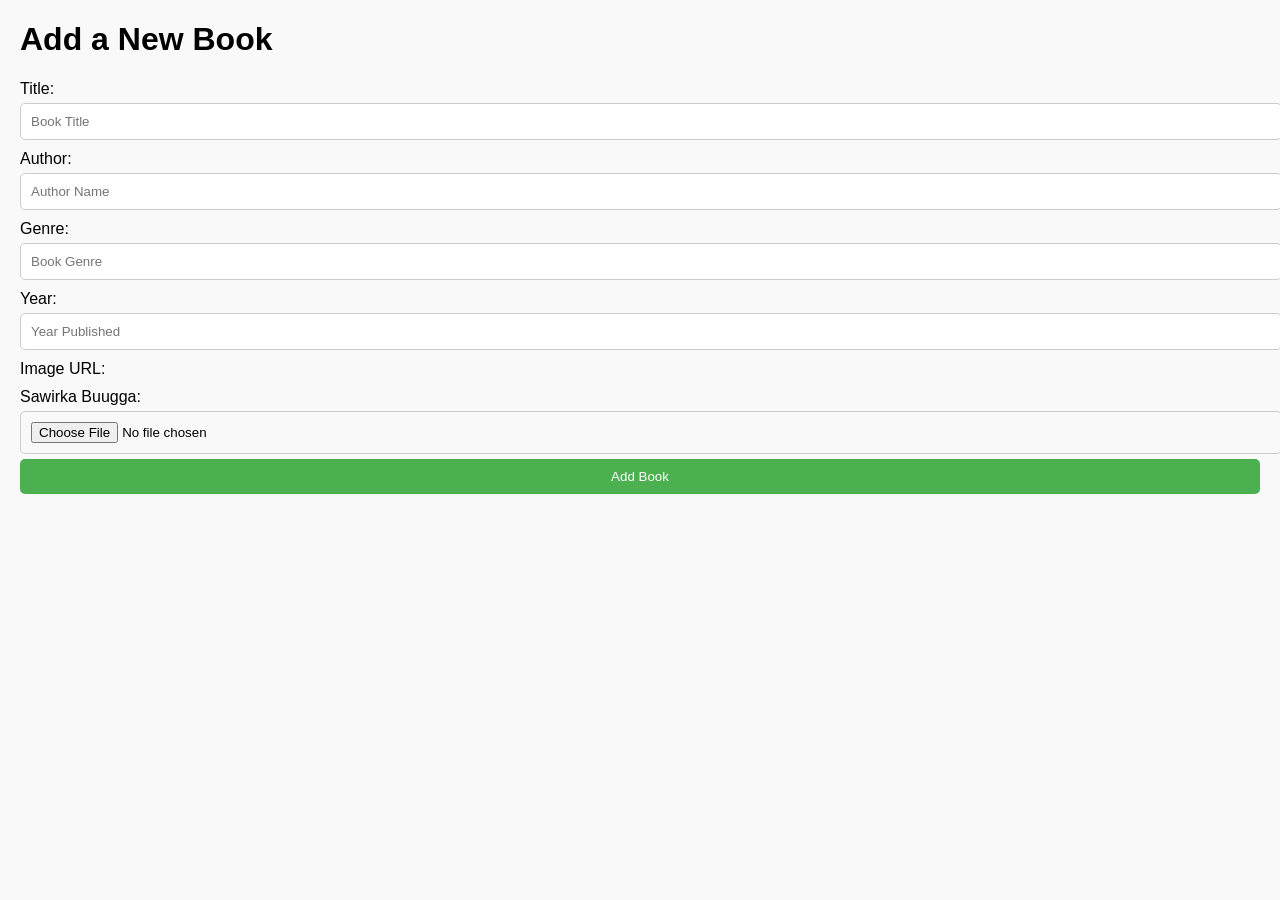
<file: AddBook.html>
<!DOCTYPE html>
<html lang="en">
<head>
    <meta charset="UTF-8">
    <meta name="viewport" content="width=device-width, initial-scale=1.0">
    <title>Add Book</title>
    <link rel="stylesheet" href="addBook.css">
</head>
<body>
    
    <h1>Add a New Book</h1>
    <form id="addBookForm">
        <label for="title">Title:</label>
        <input type="text" id="title" name="title" placeholder="Book Title" required><br>

        <label for="author">Author:</label>
        <input type="text" id="author" name="author" placeholder="Author Name" required><br>

        <label for="genre">Genre:</label>
        <input type="text" id="genre" name="genre" placeholder="Book Genre" required><br>

        <label for="year">Year:</label>
        <input type="number" id="year" name="year" placeholder="Year Published" required><br>

        <label for="image">Image URL:</label>
        <label for="image">Sawirka Buugga:</label>
<input type="file" id="image" name="image" accept="image/*" required>


        <button type="submit">Add Book</button>
    </form>

    <script src="addBook.js"></script>
</body>
</html>
</file>
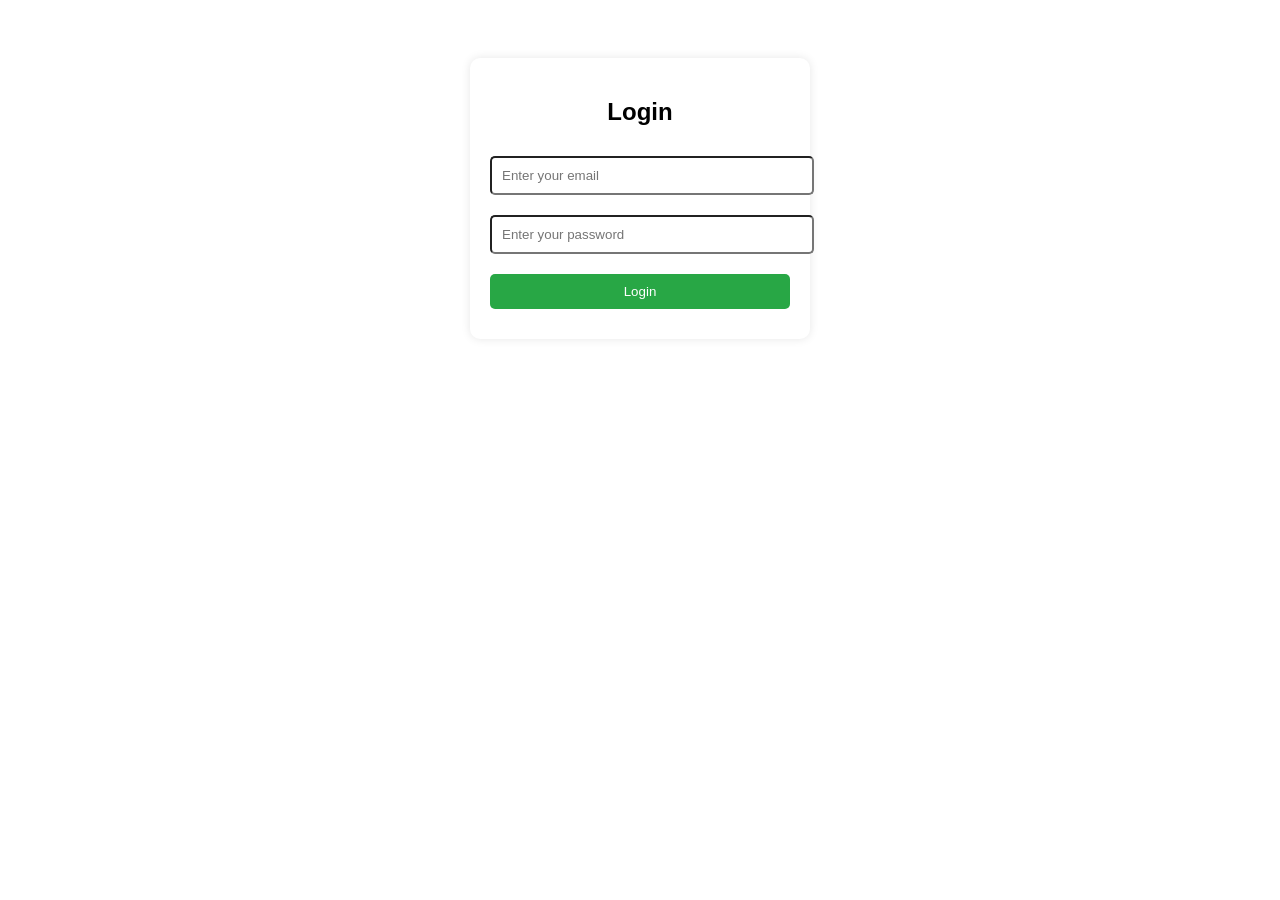
<file: catalog.html>
<!DOCTYPE html>
<html lang="en">
<head>
    <meta charset="UTF-8">
    <meta name="viewport" content="width=device-width, initial-scale=1.0">
    <title>Book Catalog</title>
    <link rel="stylesheet" href="cata.css">
    <style>
        body {
            font-family: 'Arial', sans-serif;
            color: #333;
            margin: 0;
            padding: 0;
            background-size: cover;
            background-position: center;
            background-repeat: no-repeat;
            transition: background-image 1s ease-in-out;
        }

        .modal {
            display: none;
            position: fixed;
            z-index: 1;
            left: 0;
            top: 0;
            width: 100%;
            height: 100%;
            background-color: rgba(0, 0, 0, 0.5);
            overflow: auto;
        }

        .modal-content {
            background-color: rgb(255, 255, 255);
            margin: 10% auto;
            padding: 20px;
            width: 50%;
            border-radius: 10px;
            text-align: center;
        }

        .close-btn {
            position: absolute;
            top: 10px;
            right: 20px;
            font-size: 30px;
            cursor: pointer;
        }

        .book-image {
            width: 100px;
            height: auto;
            margin: 10px 0;
        }

        .read-btn {
            padding: 8px 12px;
            background-color: #007BFF;
            color: white;
            border: none;
            cursor: pointer;
            border-radius: 5px;
            margin: 5px;
        }

        .read-btn:hover {
            background-color: #0056b3;
        }

        .delete-btn {
            background-color: #e4e0e0;
        }
    </style>
</head>
<body>
    <h1>AKHRISKU WAA ISHA AQOONTA</h1>
    <ul id="bookList"></ul>

    <div id="bookModal" class="modal">
        <div class="modal-content">
            <span class="close-btn" onclick="closeModal()">&times;</span>
            <h2 id="modalTitle"></h2>
            <img id="modalImage" src="" alt="Book Image">
            <p><strong>Author:</strong> <span id="modalAuthor"></span></p>
            <p><strong>Genre:</strong> <span id="modalGenre"></span></p>
            <p><strong>Year:</strong> <span id="modalYear"></span></p>
        </div>
    </div>

    <script>
        function displayBooks() {
            const books = JSON.parse(localStorage.getItem("books")) || [];
            const bookList = document.getElementById("bookList");
            bookList.innerHTML = "";

            books.forEach((book, index) => {
                const li = document.createElement("li");
                li.classList.add("book-item");

                li.innerHTML = `
                    <div class="book-item-content">
                        <img src="${book.image || 'default-image.jpg'}" alt="${book.title}" class="book-image">
                    </div>
                    <button class="read-btn" onclick="viewBook(${index})">Read More</button>
                    <button class="read-btn delete-btn" onclick="deleteBook(${index})">Delete</button>
                `;
                bookList.appendChild(li);
            });
        }

        function viewBook(index) {
            const books = JSON.parse(localStorage.getItem("books")) || [];
            const book = books[index];
            if (book) {
                document.getElementById("modalTitle").textContent = book.title;
                document.getElementById("modalImage").src = book.image || 'default-image.jpg';
                document.getElementById("modalAuthor").textContent = book.author;
                document.getElementById("modalGenre").textContent = book.genre;
                document.getElementById("modalYear").textContent = book.year;

                document.getElementById("bookModal").style.display = "block";
            }
        }

        function deleteBook(index) {
            let books = JSON.parse(localStorage.getItem("books")) || [];
            if (confirm("Ma hubtaa inaad tirtirayso buuggan?")) {
                books.splice(index, 1);
                localStorage.setItem("books", JSON.stringify(books));
                displayBooks();
            }
        }

        function closeModal() {
            document.getElementById("bookModal").style.display = "none";
        }

        window.onclick = function(event) {
            const modal = document.getElementById("bookModal");
            if (event.target === modal) {
                closeModal();
            }
        };

        const images = ["images.jpg", "images.jpg", "images.jpg"];
        let currentIndex = 0;

        function changeBackground() {
            document.body.style.backgroundImage = `url('${images[currentIndex]}')`;
            currentIndex = (currentIndex + 1) % images.length;
        }

        setInterval(changeBackground, 5000);

        window.onload = function() {
            if (localStorage.getItem("isLoggedIn") !== "true") {
                window.location.href = "login.html";
            }
            displayBooks();
            changeBackground();
        };
    </script>
</body>
</html>
</file>
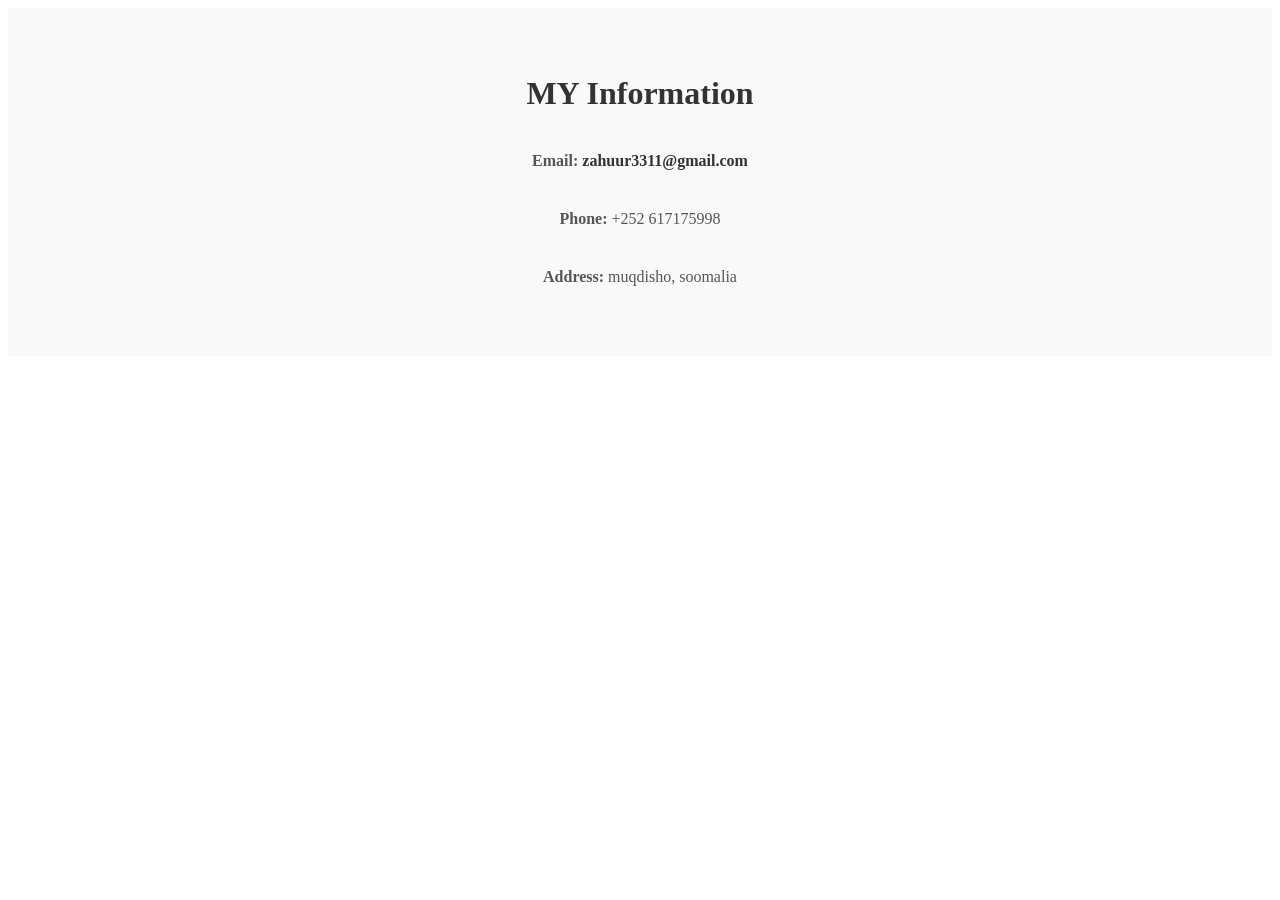
<file: contact.html>
<!DOCTYPE html>
<html lang="en">
<head>
    <meta charset="UTF-8">
    <meta name="viewport" content="width=device-width, initial-scale=1.0">
    <title>Document</title>
    <link rel="stylesheet" href="contact.css">
</head>
<body>
    <section id="contact">
        <div class="container">
            <h2>MY Information</h2>
            
            <!-- Contact Info -->
            <div class="contact-info">
                <p><strong>Email:</strong> <a href=" zahuur3311@gmail.com">zahuur3311@gmail.com</a></p>
                <p><strong>Phone:</strong> +252 617175998</p>
                <p><strong>Address:</strong>  muqdisho, soomalia</p>
            </div>
            
           
        </div>
    </section>
    
</body>
</html>
</file>
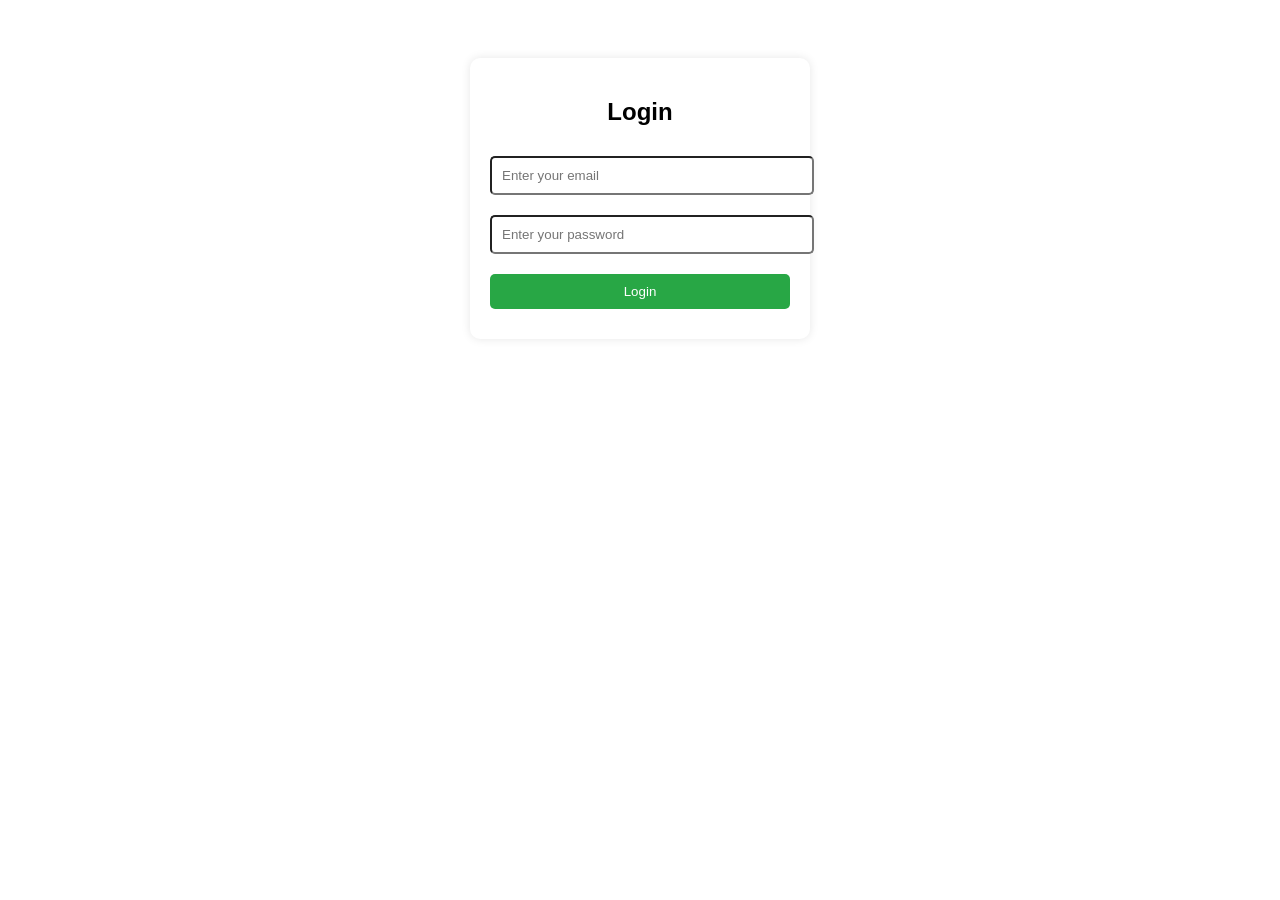
<file: login.html>
<!DOCTYPE html>
<html lang="en">
<head>
    <meta charset="UTF-8">
    <meta name="viewport" content="width=device-width, initial-scale=1.0">
    <title>Login</title>
    <style>
        body { font-family: Arial, sans-serif; text-align: center; padding: 50px; }
        .login-container { background: white; padding: 20px; border-radius: 10px; box-shadow: 0 0 10px rgba(0, 0, 0, 0.1); width: 300px; margin: auto; }
        input, button { width: 100%; padding: 10px; margin: 10px 0; border-radius: 5px; }
        button { background-color: #28a745; color: white; border: none; cursor: pointer; }
        button:hover { background-color: #218838; }
        .error { color: red; }
    </style>
</head>
<body>

    <div class="login-container">
        <h2>Login</h2>
        <p id="error-message" class="error"></p>
        <input type="email" id="email" placeholder="Enter your email" required>
        <input type="password" id="password" placeholder="Enter your password" required>
        <button onclick="login()">Login</button>
    </div>

    <script src="login.js"></script>
</body>
</html>
</file>
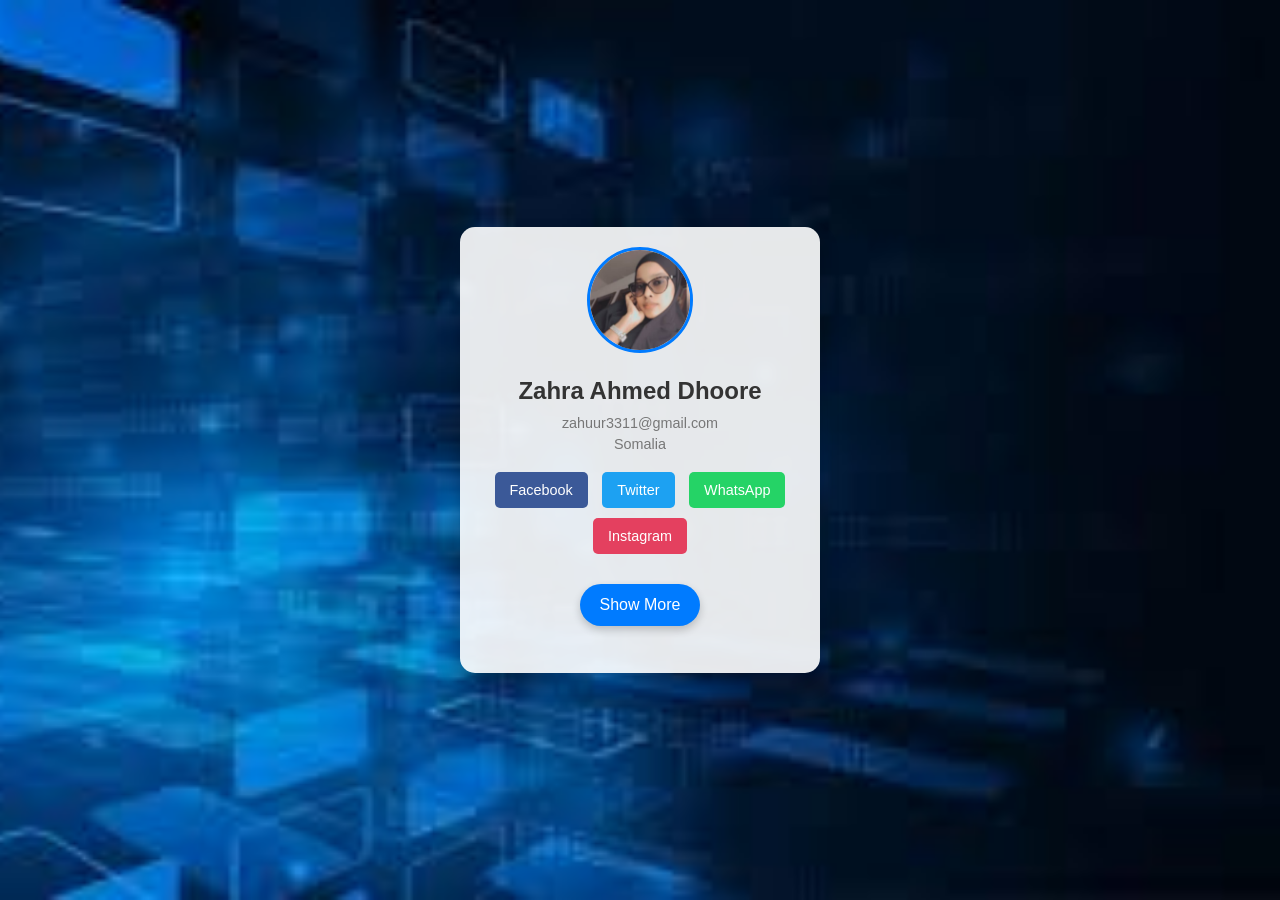
<file: profile.html>
<!DOCTYPE html>
<html lang="en">
<head>
    <meta charset="UTF-8">
    <meta name="viewport" content="width=device-width, initial-scale=1.0">
    <title>Profile Card with Show More</title>
    <style>
        /* General Styles */
        body {
            margin: 0;
            font-family: 'Arial', sans-serif;
            height: 100vh;
            display: flex;
            background-image: url('images (1).jpg');
            justify-content: center;
            align-items: center;
            background-size: cover;
            background-position: center;
            transition: background-image 1s ease-in-out;
        }

        /* Profile Card */
        .profile-card {
            background: rgba(255, 255, 255, 0.9);
            border-radius: 15px;
            box-shadow: 0 10px 20px rgba(0, 0, 0, 0.2);
            text-align: center;
            padding: 20px;
            width: 320px;
            position: relative;
            transition: all 0.3s ease;
        }

        /* Profile Image */
        .profile-image {
            width: 100px;
            height: 100px;
            border-radius: 50%;
            object-fit: cover;
            border: 3px solid #007BFF;
            margin-bottom: 10px;
        }

        /* Profile Info */
        .profile-card h2 {
            font-size: 1.5rem;
            color: #333;
            margin: 10px 0;
        }

        .profile-card .email,
        .profile-card .location {
            font-size: 0.9rem;
            color: #777;
            margin: 5px 0;
        }

        /* Social Buttons */
        .social-buttons {
            margin: 15px 0;
            transition: opacity 0.3s ease-in-out;
        }

        .social-buttons .btn {
            text-decoration: none;
            font-size: 0.9rem;
            color: white;
            padding: 10px 15px;
            margin: 5px;
            border-radius: 5px;
            display: inline-block;
            transition: background-color 0.3s, transform 0.3s;
        }

        /* Social Button Colors */
        .btn-facebook { background-color: #3b5998; }
        .btn-twitter { background-color: #1da1f2; }
        .btn-whatsapp { background-color: #25d366; }
        .btn-instagram { background-color: #E4405F; }

        .btn-facebook:hover { background-color: #2d4373; }
        .btn-twitter:hover { background-color: #0c85d0; }
        .btn-whatsapp:hover { background-color: #1da851; }
        .btn-instagram:hover { background-color: #D82D5F; }

        /* Show More Button */
        .show-more {
            background-color: #007BFF;
            color: white;
            border: none;
            padding: 12px 20px;
            border-radius: 25px;
            cursor: pointer;
            font-size: 1rem;
            margin-top: 10px;
            transition: background-color 0.3s, transform 0.3s;
            box-shadow: 0 4px 8px rgba(0, 0, 0, 0.2);
        }

        .show-more:hover {
            background-color: #0056b3;
            transform: scale(1.1);
        }

        /* Hidden Details */
        .extra-info {
            max-height: 0;
            overflow: hidden;
            transition: max-height 0.5s ease-in-out, opacity 0.5s ease-in-out;
            opacity: 0;
            margin-top: 15px;
            text-align: left;
            font-size: 1rem;
            color: #333;
            line-height: 1.6;
            padding-top: 10px;
            border-top: 2px solid #007BFF;
        }

        .extra-info.show {
            max-height: 800px;
            opacity: 1;
        }

        .social-buttons.hidden {
            opacity: 0;
            max-height: 0;
            overflow: hidden;
        }
    </style>
</head>
<body>
    <div class="profile-card">
        <img src="profile.jpg" alt="Zahra Ahmed" class="profile-image">
        <h2>Zahra Ahmed Dhoore</h2>
        <p class="email"> zahuur3311@gmail.com</p>
        <p class="location">Somalia</p>

        <div class="social-buttons" id="socialButtons">
            <a href="https://www.facebook.com/Zahra Ahmed Dhoore"class="btn btn-facebook">Facebook</a>
            <a href="#" class="btn btn-twitter">Twitter</a>
            <a href="https://wa.me/6171715998" class="btn btn-whatsapp">WhatsApp</a>
            <a href="https://www.instagram.com/Zahra Ahmed Dhoore" class="btn btn-instagram">Instagram</a>
        </div>

        <button class="show-more" onclick="toggleDetails()">Show More</button>

        <div class="extra-info" id="extraInfo">
            <h3>Skills</h3>
            <ul>
                <li>Web Design</li>
                <li>Research</li>
            </ul>

            <h3>Experience</h3>
            <ul>
                <li>Web Development (2 Sano)</li>
            </ul>
        </div>
    </div>

    <script>
        function toggleDetails() {
            const extraInfo = document.getElementById("extraInfo");
            const socialButtons = document.getElementById("socialButtons");
            const button = document.querySelector(".show-more");

            if (extraInfo.classList.contains("show")) {
                extraInfo.classList.remove("show");
                socialButtons.classList.remove("hidden");
                button.textContent = "Show More";
            } else {
                extraInfo.classList.add("show");
                socialButtons.classList.add("hidden");
                button.textContent = "Show Less";
            }
        }
    </script>
</body>
</html>
</file>
<file: addBook.css>
body {
    font-family: Arial, sans-serif;
    margin: 20px;
    background-color: #f9f9f9;
}

label {
    display: block;
    margin-top: 10px;
}

input, button {
    width: 100%;
    padding: 10px;
    margin-top: 5px;
    border-radius: 5px;
    border: 1px solid #ccc;
}

button {
    background-color: #4CAF50;
    color: white;
    border: none;
    cursor: pointer;
}

button:hover {
    background-color: #45a049;
}

#bookImage {
    margin-top: 10px;
    max-width: 200px;
}

ul {
    list-style-type: none;
    padding: 0;
}

li {
    margin-bottom: 20px;
    background-color: #fff;
    padding: 15px;
    border-radius: 8px;
    border: 1px solid #ddd;
    box-shadow: 0 2px 4px rgba(0, 0, 0, 0.1);
    display: flex;
    align-items: center;
}

li img {
    max-width: 120px;
    margin-right: 20px;
    border-radius: 5px;
}

h2 {
    font-size: 1.5em;
    margin-top: 40px;
    color: #333;
}
</file>
<file: cata.css>
/* General Body Styling */
body {
    font-family: 'Arial', sans-serif;
    color: #333;
    margin: 0;
    padding: 0;
    background-size: cover;
    background-position: center;
    background-repeat: no-repeat;
    transition: background-image 1s ease-in-out;
    animation: backgroundImageAnimation 15s infinite alternate ease-in-out;
}

/* Background Image Animation */
@keyframes backgroundImageAnimation {
    0% { background-image: url('images.jpg'); }
    33% { background-image: url('images.jpg\'.jfif'); }
    66% { background-image: url('images.jpg'); }
    100% { background-image: url('images.jpg'); }
}

/* Header Styling */
h1 {
    background-color: hsl(270, 5%, 7%);
    color: rgb(245, 237, 237);
    text-align: center;
    padding: 20px 0;
    margin: 0;
    font-size: 2.5rem;
    font-weight: bold;
    box-shadow: 0 4px 10px rgba(0, 0, 0, 0.15);
    text-transform: uppercase;
}

/* Book Catalog Styling */
#bookList {
    list-style-type: none;
    padding: 20px;
    margin: 0;
    display: grid;
    grid-template-columns: repeat(auto-fill, minmax(300px, 1fr));
    gap: 20px;
    justify-content: center;
}

/* Individual Book Item Styling */
.book-item {
    background: linear-gradient(135deg, hsl(229, 15%, 86%), hsl(96, 81%, 46%));
    border-radius: 15px;
    padding: 10px;
    text-align: center;
    box-shadow: 0 6px 20px rgba(0, 0, 0, 0.1);
    overflow: hidden;
    transition: transform 0.3s ease, box-shadow 0.3s ease;
    animation: bookItemFadeIn 0.5s ease-out;
}

/* Hover effect for book items */
.book-item:hover {
    transform: translateY(-10px);
    box-shadow: 0 12px 30px rgba(0, 0, 0, 0.2);
}

/* Styling for Book Image */
.book-item img {
    max-width: 100%;
    height: auto;
    border-radius: 10px;
    margin-bottom: 15px;
    transition: transform 0.3s ease;
}

/* Hover effect for book image */
.book-item:hover img {
    transform: scale(1.05);
}

/* Book Title Styling */
.book-item .book-details strong {
    font-size: 1.4rem;
    margin-bottom: 10px;
    color: hsl(0, 4%, 20%);
    font-weight: bold;
}

/* Book Details Styling */
.book-item .book-details {
    color: #333;
    font-size: 1rem;
    margin-bottom: 10px;
}

/* Delete Button Styling */
.delete-btn {
    background-color: hsl(220, 15%, 81%);
    color: rgb(7, 7, 7);
    border: none;
    padding: 8px 16px;
    cursor: pointer;
    border-radius: 5px;
    transition: background-color 0.3s ease;
}

/* Hover effect for delete button */
.delete-btn:hover {
    background-color: hwb(7 95% 2%);
}

/* Animation for book items */
@keyframes bookItemFadeIn {
    0% {
        opacity: 0;
        transform: translateY(20px);
    }
    100% {
        opacity: 1;
        transform: translateY(0);
    }
}
</file>
<file: contact.css>
#contact {
    padding: 40px 20px;
    background-color: #f9f9f9;
    position: relative;
    overflow: hidden;
}

/* Add background gradient animation */
@keyframes backgroundAnimation {
    0% {
        background-color: hsla(84, 88%, 43%, 0.779);  /* Light greenish */
    }
    50% {
        background-color: hwb(98 11% 3% / 0.388);  /* Bright green */
    }
    100% {
        background-color: #bff10a2c;  /* Soft green */
    }
}

/* Apply background animation */
#contact {
    animation: backgroundAnimation 5s infinite alternate;
}

/* Styling container for better alignment */
#contact .container {
    max-width: 800px;
    margin: 0 auto;
    text-align: center;
    position: relative;  /* Keep the text and form visible above the background */
    z-index: 1;  /* Ensure text appears above the animated background */
}

/* Contact section header */
#contact h2 {
    font-size: 2rem;
    margin-bottom: 20px;
    color: #333;  /* Dark text for visibility */
}

/* Paragraph text styling */
#contact p {
    font-size: 1rem;
    margin-bottom: 20px;
    color: #555;  /* Slightly lighter text for contrast */
}

/* Contact info section */
.contact-info {
    margin-bottom: 30px;
    text-align: center;
}

/* Styling for individual contact items */
.contact-info p {
    font-size: 1rem;
    margin: 5% 0;
    color: #333;  /* Dark text for contact info */
}

/* Contact links (email, phone) */
.contact-info a {
    color: #333;
    text-decoration: none;
    font-weight: bold;
}

.contact-info a:hover {
    text-decoration: underline;
    color: #0acaf1;  /* Color change on hover */
}

/* Add subtle animation effect to links when hovered */
.contact-info a {
    transition: color 0.3s ease-in-out;
}

/* Add subtle movement effect to the container (scale up) */
@keyframes scaleUp {
    0% {
        transform: scale(1);
    }
    50% {
        transform: scale(1.05);  /* Slight scale-up effect */
    }
    100% {
        transform: scale(1);
    }
}

#contact .container {
    animation: scaleUp 3s infinite ease-in-out;
}
</file>
